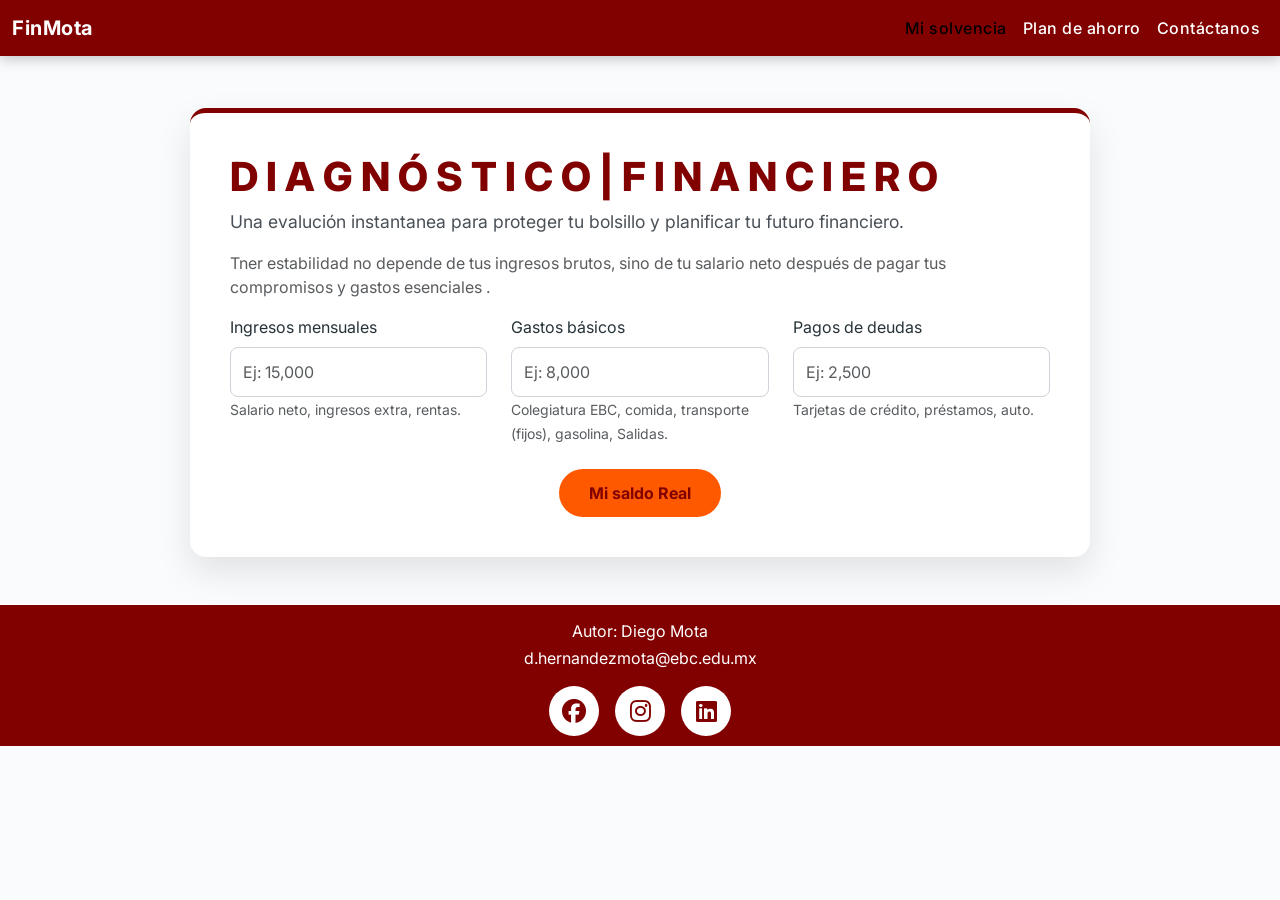
<file: index.html>
<!DOCTYPE html>
<html lang="es">
<head>
  <meta charset="UTF-8">
  <meta name="description" content="Calculadora Financiera para evaluar el estado financiero">
  <meta name="keywords" content="Finanzas, Presupuesto, Salario, Gastos, Ahorro">
  <meta name="author" content="Lic. Diego Mota">
  <meta name="viewport" content="width=device-width, initial-scale=1.0">

  <!--Enlace externo para conectarse con el css utilizando Boostrap-->
  <link href="https://cdn.jsdelivr.net/npm/bootstrap@5.3.8/dist/css/bootstrap.min.css" rel="stylesheet">

 <!-- Iconos (FontAwesome) para ilustrar las categorías -->
    <link rel="stylesheet" href="https://cdnjs.cloudflare.com/ajax/libs/font-awesome/6.4.0/css/all.min.css">

  <link href="https://fonts.googleapis.com/css2?family=Inter:wght@300;400;600;700&amp;display=swap" rel="stylesheet">
  
   <!--Enlace al style.css para aplicar estilos personalizados-->
  <link rel="stylesheet" href="style.css">
<title>Calculadora | FinMota</title>

</head>

<!--INICIA el CUERPO DE LA PáGINA-->
<body>
<nav class="navbar navbar-expand-lg navbar-custom fixed-top">
        <div class="container-fluid">
            <!-- Marca de la Aplicación -->
            <a class="navbar-brand" href="#">FinMota</a> <!-- aquí 
            vamos agregar un logo -->
            
            <!-- Botón de Toggler: Ahora abre el Offcanvas en móvil -->
            <button class="navbar-toggler" type="button" data-bs-toggle="offcanvas" data-bs-target="#offcanvasMenu" aria-controls="offcanvasMenu" aria-label="Toggle navigation">
                <span class="navbar-toggler-icon"></span>
            </button>
            
            <!-- Menú de Desktop: Solo visible cuando el navbar está expandido (>= lg) -->
            <div class="collapse navbar-collapse" id="navbarNavDesktop">
                <ul class="navbar-nav ms-auto">
                    <li class="nav-item">
                        <a class="nav-link active" aria-current="page" href="#calculadora">Mi solvencia</a>
                    </li>
                    <li class="nav-item">
                        <a class="nav-link" href="index1.html">Plan de ahorro</a>
                    </li>
                    <li class="nav-item">
                        <a class="nav-link" href="#contacto">Contáctanos</a>
                    </li>
                </ul>
            </div>
        </div>
    </nav>
<!--Menu de OFFCANVAS para cuando la pantalla sea pequeña se despliegue en el lateral-->
<div class="offcanvas offcanvas-end" tabindex="-1" id="offcanvasMenu" aria-labelledby="offcanvasMenuLabel">
      <div class="offcanvas-header"> <!-- Estilos aplicados en styles.css -->
        <h5 class="offcanvas-title" id="offcanvasMenuLabel">Finanzas</h5>
        <!-- btn-close-white se usa para que el ícono de cierre sea blanco sobre fondo azul -->
        <button type="button" class="btn-close btn-close-white" data-bs-dismiss="offcanvas" aria-label="Close"></button>
      </div>
      <div class="offcanvas-body">
        <ul class="navbar-nav justify-content-end flex-grow-1 pe-3">
            <!-- Los links se cierran automáticamente al hacer click (data-bs-dismiss) -->
            <li class="nav-item">
                <a class="nav-link active" aria-current="page" href="#calculadora" data-bs-dismiss="offcanvas">Mi Balance</a>
            </li>
            <li class="nav-item">
                </li><li class="nav-item"><a class="nav-link" href="index1.html">¿Qué es 50/30/20?</a></li>
            
            <li class="nav-item">
                <a class="nav-link" href="#contacto" data-bs-dismiss="offcanvas">¿Dúdas?</a>
            </li>
        </ul>
      </div>
    </div>

<!--Seccion principal de la CALCULADORA-->
<div class="container my-5" id="calculadora">
        <div class="calculator-card">
            <h1 class="title">D I A G N Ó S T I C O | F I N A N C I E R O</h1>
            <p class="subtitle">Una evalución instantanea para proteger tu bolsillo y planificar tu futuro financiero.</p>
            <p class="subtitle-description text-muted">Tner estabilidad no depende de tus ingresos brutos, sino de tu salario neto después de pagar tus compromisos y gastos esenciales .</p>
            
            <div class="row g-4">
                <!-- Inputs adaptados a Finanzas Personales -->
                <!-- Sistema de Rejilla: Se adapta a Móvil, Tablet y Desktop -->
                <div class="col-12 col-md-6 col-lg-4">
                    <label for="monthlyIncome" class="form-label">Ingresos mensuales</label>
                    <input type="number" class="form-control" id="monthlyIncome" placeholder="Ej: 15,000" min="0">
                    <small class="text-muted">Salario neto, ingresos extra, rentas.</small>
                </div>
                
                <div class="col-12 col-md-6 col-lg-4">
                    <label for="livingExpenses" class="form-label">Gastos básicos</label>
                    <input type="number" class="form-control" id="livingExpenses" placeholder="Ej: 8,000" min="0">
                    <small class="text-muted">Colegiatura EBC, comida, transporte (fijos), gasolina, Salidas.</small>
                </div>
                
                <div class="col-12 col-md-6 col-lg-4">
                    <label for="debtPayments" class="form-label">Pagos de deudas</label>
                    <input type="number" class="form-control" id="debtPayments" placeholder="Ej: 2,500" min="0">
                    <small class="text-muted">Tarjetas de crédito, préstamos, auto.</small>
                </div>

                <!-- Botón de Acción -->
                <div class="col-12 mt-4 text-center">
                    <button class="btn btn-calculate" onclick="calculatePersonalSolvency()">
                        Mi saldo Real
                    </button>
                </div>
            </div>

            <!-- Resultado Visual (El Semáforo Financiero) -->
            <div id="resultContainer" class="d-none">
                <h3 class="title"> Mi saldo Real</h3>
                <div id="resultValue" class="display-4 fw-bold my-2">--</div>
                <div id="resultAnalysis" class="fw-semibold mt-3">Ingresa tus datos para calcular.</div>
                
                <!-- Barra de progreso visual para el nivel de endeudamiento -->
                <div class="progress mt-4" style="height: 25px;">
                    <div id="debtProgressBar" class="progress-bar progress-bar-striped progress-bar-animated" role="progressbar" style="width: 0%" aria-valuenow="0" aria-valuemin="0" aria-valuemax="100">Nivel de Deuda</div>
                </div>
                <small class="text-muted d-block mt-2">Porcentaje de tus ingresos comprometidos en deuda.</small>
            </div>
        </div>
    </div>

    <footer id="main-footer">
    <p id="autor">Autor: Diego Mota</p>
  <p id="correo"><a href="mailto:d.hernandezmota@ebc.edu.mx">d.hernandezmota@ebc.edu.mx</a></p>
     <div class="social"> 
   <a href="#" ><i class="fab fa-facebook"> </i> 
    <a href="#" ><i class="fab fa-instagram"> </i> 
      <a href="#" ><i class="fab fa-linkedin"> </i>
  </a>
  
    
       </div>
       
    </footer>
<!--Enlace del js del Boostrap-->
    <script src="https://cdn.jsdelivr.net/npm/bootstrap@5.3.8/dist/js/bootstrap.bundle.min.js"></script>

    <!--Enlace del js-->


    <script src="script.js"></script>
</body>
</html>
</file>
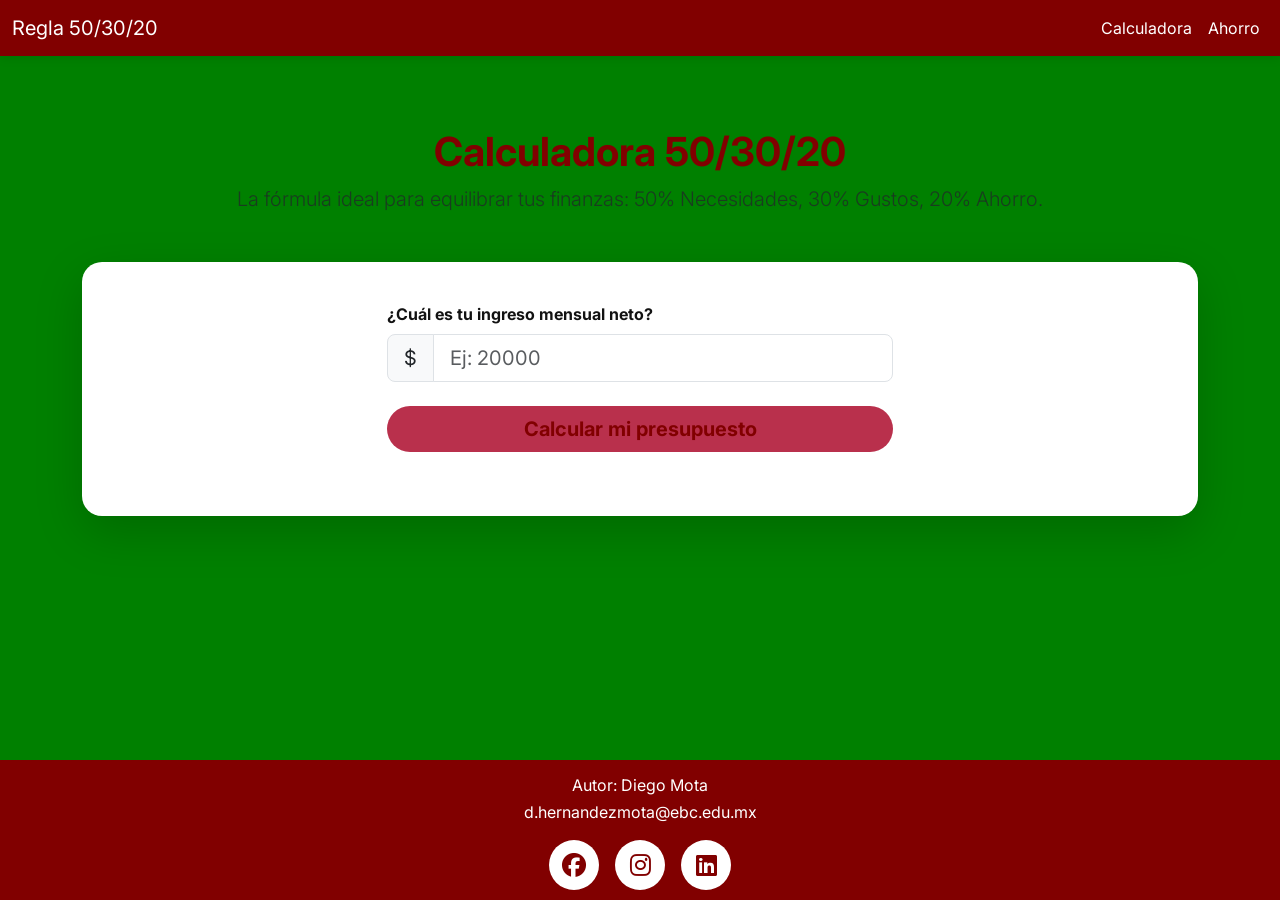
<file: index1.html>
<!DOCTYPE html>
<html>
<head>

<meta charset="UTF-8">
  <meta name="description" content="Calculadora Financiera para evaluar el estado financiero">
  <meta name="keywords" content="Finanzas, Presupuesto, Salario, Gastos, Ahorro">
  <meta name="author" content="Lic. Diego Mota">
  <meta name="viewport" content="width=device-width, initial-scale=1.0">

  <!--Enlace externo para conectarse con el css utilizando Boostrap-->
  <link href="https://cdn.jsdelivr.net/npm/bootstrap@5.3.8/dist/css/bootstrap.min.css" rel="stylesheet">

 <!-- Iconos (FontAwesome) para ilustrar las categorías -->
    <link rel="stylesheet" href="https://cdnjs.cloudflare.com/ajax/libs/font-awesome/6.4.0/css/all.min.css">

  <link href="https://fonts.googleapis.com/css2?family=Inter:wght@300;400;600;700&amp;display=swap" rel="stylesheet">
  
   <!--Enlace al style.css para aplicar estilos personalizados-->
  <link rel="stylesheet" href="style1.css">
<title>Regla 50/30/20 | FinMota</title>
</head>

<!--Inica el cuerpo d ela página-->
<body>

    <!--Navegación responsive con grid con Boostrap-->
    <nav class="navbar navbar-expand-lg navbar-custom fixed-top">
        <div class="container-fluid">
            <a class="navbar-brand" href="#"> Regla 50/30/20</a>
            
            <button class="navbar-toggler" type="button" data-bs-toggle="offcanvas" data-bs-target="#offcanvasMenu" aria-controls="offcanvasMenu" aria-label="Toggle navigation">
                <span class="navbar-toggler-icon"></span>
            </button>
            
            <!-- Menú Desktop -->
            <div class="collapse navbar-collapse" id="navbarNavDesktop">
                <ul class="navbar-nav ms-auto">
                    <li class="nav-item"><a class="nav-link active" href="index.html">Calculadora</a></li>
                    <!-- ¡ENLACE ACTUALIZADO! -->
                    
                    <li class="nav-item"><a class="nav-link" href="#">Ahorro</a></li>
                </ul>
            </div>
        </div>
    </nav>

<!--Offcanva Menu para cuando se haga más pequeña la pantalla-->
   <div class="offcanvas offcanvas-end" tabindex="-1" id="offcanvasMenu" aria-labelledby="offcanvasMenuLabel">
      <div class="offcanvas-header">
        <h5 class="offcanvas-title" id="offcanvasMenuLabel">MENÚ FINANCIERO</h5>
        <button type="button" class="btn-close btn-close-white" data-bs-dismiss="offcanvas" aria-label="Close"></button>
      </div>
      <div class="offcanvas-body">
        <ul class="navbar-nav justify-content-end flex-grow-1 pe-3">
            <li class="nav-item"><a class="nav-link active" href="index.html" data-bs-dismiss="offcanvas">Calculadora</a></li>
            <li class="nav-item"><a class="nav-link" href="#" data-bs-dismiss="offcanvas">Contáctanos</a></li>
        </ul>
      </div>
    </div>

<!--=====================================================================-->
<!--   CUERPO PRINCIPAL DE LA CALCULADORA  50/30/20                      -->
<!--=====================================================================-->

<div class="container my-5 content-wrapper">
        <div class="text-center mb-5">
            <h1 class="main-title">Calculadora 50/30/20</h1>
            <p class="lead text-muted">La fórmula ideal para equilibrar tus finanzas: 50% Necesidades, 30% Gustos, 20% Ahorro.</p>
        </div>


        <div class="calculator-card shadow-lg">
            
            <!-- SECCIÓN 1: ENTRADA DE DATOS -->
            <div class="row justify-content-center mb-4">
                <div class="col-md-8 col-lg-6">
                    <label for="netIncome" class="form-label fw-bold">¿Cuál es tu ingreso mensual neto?</label>
                    <div class="input-group input-group-lg">
                        <span class="input-group-text bg-light">$</span>
                        <input type="number" class="form-control" id="netIncome" placeholder="Ej: 20000">
                    </div>
                    <div class="d-grid gap-2 mt-4">
                        <button class="btn btn-calculate btn-lg" onclick="calculateBudget()">
                            Calcular mi presupuesto
                        </button>
                    </div>
                </div>
            </div>


         <!-- SECCIÓN 2: RESULTADOS VISUALES (OCULTO AL INICIO) -->
            <div id="resultsSection" class="d-none animate-fade-in">
                <hr class="my-5">
                
                <h3 class="text-center mb-4" style="color: var(--color-primary);">Así deberías distribuir tu dinero:</h3>


                <!-- GRÁFICO CSS PURO -->
                <div class="chart-container mb-5">
                    <div class="pie-chart" id="budgetChart"></div>
                </div>


                <!-- TARJETAS DE DESGLOSE (GRID SYSTEM) -->
                <div class="row g-4">
                    
                    <!-- 50% NECESIDADES -->
                    <div class="col-12 col-md-4">
                        <div class="card h-100 result-card border-needs">
                            <div class="card-body text-center">
                                <div class="icon-circle bg-needs mb-3">
                                    <i class="fa-solid fa-house"></i>
                                </div>
                                <h5 class="card-title text-needs">50% Necesidades</h5>
                                <p class="display-6 fw-bold" id="valNeeds">$0</p>
                                <p class="card-text small text-muted">Renta, despensa, transporte, servicios básicos.</p>
                            </div>
                        </div>
                    </div>


                    <!-- 30% GUSTOS -->
                    <div class="col-12 col-md-4">
                        <div class="card h-100 result-card border-wants">
                            <div class="card-body text-center">
                                <div class="icon-circle bg-wants mb-3">
                                    <i class="fa-solid fa-plane"></i>
                                </div>
                                <h5 class="card-title text-wants">30% Gustos</h5>
                                <p class="display-6 fw-bold" id="valWants">$0</p>
                                <p class="card-text small text-muted">Salidas, ropa, streaming, hobbies.</p>
                            </div>
                        </div>
                    </div>


                    <!-- 20% AHORRO -->
                    <div class="col-12 col-md-4">
                        <div class="card h-100 result-card border-savings">
                            <div class="card-body text-center">
                                <div class="icon-circle bg-savings mb-3">
                                    <i class="fa-solid fa-piggy-bank"></i>
                                </div>
                                <h5 class="card-title text-savings">20% Ahorro</h5>
                                <p class="display-6 fw-bold" id="valSavings">$0</p>
                                <p class="card-text small text-muted">Fondo de emergencia, retiro, pago de deudas.</p>
                            </div>
                        </div>
                    </div>


                </div> <!-- Fin Row -->
            </div> <!-- Fin Results -->


        </div>
    </div>

<!--Footer-->

<footer id="main-footer">
    <p id="autor">Autor: Diego Mota</p>
  <p id="correo"><a href="mailto:d.hernandezmota@ebc.edu.mx">d.hernandezmota@ebc.edu.mx</a></p>
     <div class="social"> 
   <a href="#" ><i class="fab fa-facebook"> </i> 
    <a href="#" ><i class="fab fa-instagram"> </i> 
      <a href="#" ><i class="fab fa-linkedin"> </i>
  </a>
  
    
       </div>
       
    </footer>
<!--Enlace del js del Boostrap-->
    <script src="https://cdn.jsdelivr.net/npm/bootstrap@5.3.8/dist/js/bootstrap.bundle.min.js"></script>

    <!--Enlace del js-->


    <script src="script1.js"></script>

</body>
</html>
</file>
<file: style.css>
/* ========================================= */
/* === ESTILOS PERSONALIZADOS Y MEDIA QUERIES === */
/* ========================================= */
:root {
    --color-primary: #810000; /* Azul corporativo */
    --color-accent: #ff5900; /* Amarillo/Naranja de énfasis */
    --color-dark: #263238;
    --color-success: #eff759; /* Verde claro para "good" */
    --color-warning: #73ea6d; /* Naranja para "warning" */
    --color-danger: #73020e; /* Rojo para "danger" */
    --color-bg: #f8f9fa95; /* Fondo muy neutro y limpio */
}

body {
    font-family: 'Inter', sans-serif;
    background-color: var(--color-bg);
    color: var(--color-dark);
    padding-top: 60px;
}

/* Navbar personalizado */
.navbar-custom {
    background-color: var(--color-primary);
    box-shadow: 0 4px 12px rgba(0, 0, 0, 0.2);
}
.navbar-custom .nav-link, .navbar-custom .navbar-brand {
    color: #ffffff;
    font-weight: 500;
    letter-spacing: 0.5px;
}
.navbar-custom .nav-link:hover {
    color: var(--color-accent);
}
.navbar-custom .navbar-brand {
    font-weight: 700;
}

/* Tarjeta Principal */
.calculator-card {
    background-color: #ffffff;
    border-radius: 16px;
    box-shadow: 0 15px 35px rgba(0, 0, 0, 0.1);
    padding: 40px;
    margin: 40px auto;
    max-width: 900px;
    border-top: 5px solid var(--color-primary); /* Línea azul corporativa */
}

.title {
    color: var(--color-primary);
    font-weight: 800;
}

.subtitle {
    font-size: 1.1rem;
    color: #495057;
}

.form-control {
    border-radius: 8px;
    padding: 12px;
    border: 1px solid #ced4da;
    transition: border-color 0.3s;
}
.form-control:focus {
    border-color: var(--color-primary);
    box-shadow: 0 0 0 0.2rem rgba(0, 68, 129, 0.25);
}

/* Botón llamativo (usando el color de acento) */
.btn-calculate {
    background-color: var(--color-accent);
    color: var(--color-primary); /* Texto azul sobre fondo amarillo */
    font-weight: 700;
    padding: 12px 30px;
    border-radius: 50px;
    border: none;
    transition: transform 0.2s, box-shadow 0.2s;
}
.btn-calculate:hover {
    background-color: #ffd24d; /* Un tono un poco más claro al hacer hover */
    color: var(--color-primary);
    transform: translateY(-2px);
    box-shadow: 0 5px 15px rgba(255, 187, 0, 0.4);
}

/* Contenedor de Resultados */
#resultContainer {
    margin-top: 35px;
    padding: 30px;
    border-radius: 12px;
    text-align: center;
    background-color: #e9ecef; /* Fondo de resultado ligeramente gris */
    border: 1px solid #dee2e6;
}

/* Colores de estado para el resultado */
.text-excellent { color: var(--color-success); }
.text-warning { color: var(--color-warning); }
.text-danger { color: var(--color-danger); }

/* MEDIA QUERIES PARA ADAPTABILIDAD */
@media (max-width: 768px) {
    .calculator-card {
        padding: 20px;
        margin: 20px 10px;
    }
    .subtitle-description {
        display: none; /* Ocultar descripción larga en móvil */
    }
    .display-4 {
        font-size: 2rem; /* Texto más pequeño en móvil */
    }
}

#main-footer {
  background: var(--color-primary);
  color:white;
  text-align:center;
  padding: 10px;
  margin-top:auto;
}


footer a {
    color: #ffffff; 
    text-decoration: none; /*  quita el subrayado si no te gusta */
    /*font-weight: bold; /*Opcional: lo hace un poco más gordito para leerse mejor */
}


#autor{
  margin: 0.2rem;
  color:white;
  text-decoration: none;
}




.social {
  display: flex;
  gap: 1rem;
  justify-content: center;
  margin-top: 1rem;
}


.social a {
  display: inline-flex;
  align-items: center;
  justify-content: center;
  width: 50px;
  height: 50px;
  background: #ffffff;
  color: var(--color-primary);
  border-radius: 50%;
  text-decoration: none;
  font-size: 1.5rem;
}
</file>
<file: style1.css>
:root {
    --color-primary: #810000;   /* Azul  */
    --color-needs: #d47618;     /* 50% - Azul Oscuro */
    --color-wants: #c0c536;     /* 30% - Aqua/Turquesa */
    --color-savings: #b9304c;   /* 20% - Amarillo/Dorado */
    
    --color-bg: #F4F4F4;
    --color-text: #121212;
}


body {
    font-family: 'Inter', sans-serif;
    background-color: var(--color-bg);
    color: var(--color-text);
    display: flex;
    flex-direction: column;
    padding-top: 80px; /* Espacio para el navbar fijo */
    min-height: 100vh;
  }




/* === NAVBAR Y OFFCANVAS (CONSERVADOS) === */
.navbar-custom {
    background-color: var(--color-primary);
    box-shadow: 0 2px 10px rgba(0,0,0,0.1);
}
.navbar-brand, .nav-link {
    color: white !important;
}
.offcanvas-header {
    background-color: var(--color-primary);
    color: white;
}
.offcanvas-title {
    color: white;
}


/* === TARJETA PRINCIPAL === */
.calculator-card {
    background-color: white;
    border-radius: 20px;
    padding: 40px;
    border: none;
}


.main-title {
    color: var(--color-primary);
    font-weight: 700;
}


/* === BOTÓN DE CALCULAR === */
.btn-calculate {
    background-color: var(--color-savings); /* Amarillo llamativo */
    color: var(--color-primary);
    font-weight: 700;
    border: none;
    border-radius: 50px;
    transition: transform 0.2s;
}
.btn-calculate:hover {
    background-color: #e5bd40;
    transform: scale(1.02);
}


/* === ESTILOS DE RESULTADOS (LAS 3 TARJETAS) === */
.result-card {
    border: none;
    background-color: #f9f9f9;
    border-radius: 15px;
    transition: transform 0.3s;
}
.result-card:hover {
    transform: translateY(-5px);
    box-shadow: 0 10px 20px rgba(0,0,0,0.05);
}


/* Bordes superiores de colores */
.border-needs { border-top: 5px solid var(--color-needs); }
.border-wants { border-top: 5px solid var(--color-wants); }
.border-savings { border-top: 5px solid var(--color-savings); }


/* Textos de colores */
.text-needs { color: var(--color-needs); }
.text-wants { color: var(--color-wants); }
.text-savings { color: #dcb342; /* Un poco más oscuro para leerse bien */ }


/* Círculos de iconos */
.icon-circle {
    width: 60px;
    height: 60px;
    border-radius: 50%;
    margin: 0 auto;
    display: flex;
    align-items: center;
    justify-content: center;
    color: white;
    font-size: 1.5rem;
}
.bg-needs { background-color: var(--color-needs); }
.bg-wants { background-color: var(--color-wants); }
.bg-savings { background-color: var(--color-savings); }


/* === GRÁFICO DE PASTEL (CSS PURO) === */
.chart-container {
    display: flex;
    justify-content: center;
    align-items: center;
}
.pie-chart {
    width: 200px;
    height: 200px;
    border-radius: 50%;
    /* Truco de CSS para hacer un gráfico circular con gradiente cónico */
    background: conic-gradient(
        var(--color-needs) 0% 50%,   /* 0 a 50% Azul */
        var(--color-wants) 50% 80%,  /* 50 a 80% Aqua (30% total) */
        var(--color-savings) 80% 100% /* 80 a 100% Amarillo (20% total) */
    );
    box-shadow: 0 4px 15px rgba(0,0,0,0.2);
    position: relative;
}
/* Agujero del centro para hacerlo "Donut Chart" */
.pie-chart::after {
    content: "FINY";
    position: absolute;
    top: 50%; left: 50%;
    transform: translate(-50%, -50%);
    width: 120px; height: 120px;
    background: white;
    border-radius: 50%;
    display: flex;
    align-items: center;
    justify-content: center;
    font-weight: bold;
    color: var(--color-primary);
}


#main-footer {
  background: var(--color-primary);
  color:white;
  text-align:center;
  padding: 10px;
  margin-top:auto;
}


footer a {
    color: #ffffff; 
    text-decoration: none; /*  quita el subrayado si no te gusta */
    /*font-weight: bold; / Opcional: lo hace un poco más gordito para leerse mejor */
}


#autor{
  margin: 0.2rem;
  color:white;
  text-decoration: none;
}




.social {
  display: flex;
  gap: 1rem;
  justify-content: center;
  margin-top: 1rem;
}


.social a {
  display: inline-flex;
  align-items: center;
  justify-content: center;
  width: 50px;
  height: 50px;
  background: #ffffff;
  color: var(--color-primary);
  border-radius: 50%;
  text-decoration: none;
  font-size: 1.5rem;
}


/* Animación simple */
.animate-fade-in {
    animation: fadeIn 0.8s ease-in-out;
}
@keyframes fadeIn {
    from { opacity: 0; transform: translateY(20px); }
    to { opacity: 1; transform: translateY(0); }
}


/* Ajustes Móviles */
@media (max-width: 768px) {
    .calculator-card { padding: 20px; }
    .display-6 { font-size: 1.5rem; }
}

/*PANTALLA PEQUEÑA*/


@media (max-width: 400px){
  body{
    background-color:orange;
    flex-direction: row;
  }
}

/*PANTALLA Mediana*/


@media (min-width: 600px){
  body{
    background-color:purple;
    flex-direction: column;
  }
}

/*PANTALLA Grande*/


@media (min-width:700px){
  body{
    background-color:yellow;
    flex-direction: column;
  }
}

/*PANTALLA Extra Grande*/


@media (min-width:900px){
  body{
    background-color:green;
    flex-direction: column;
  }
}
</file>
